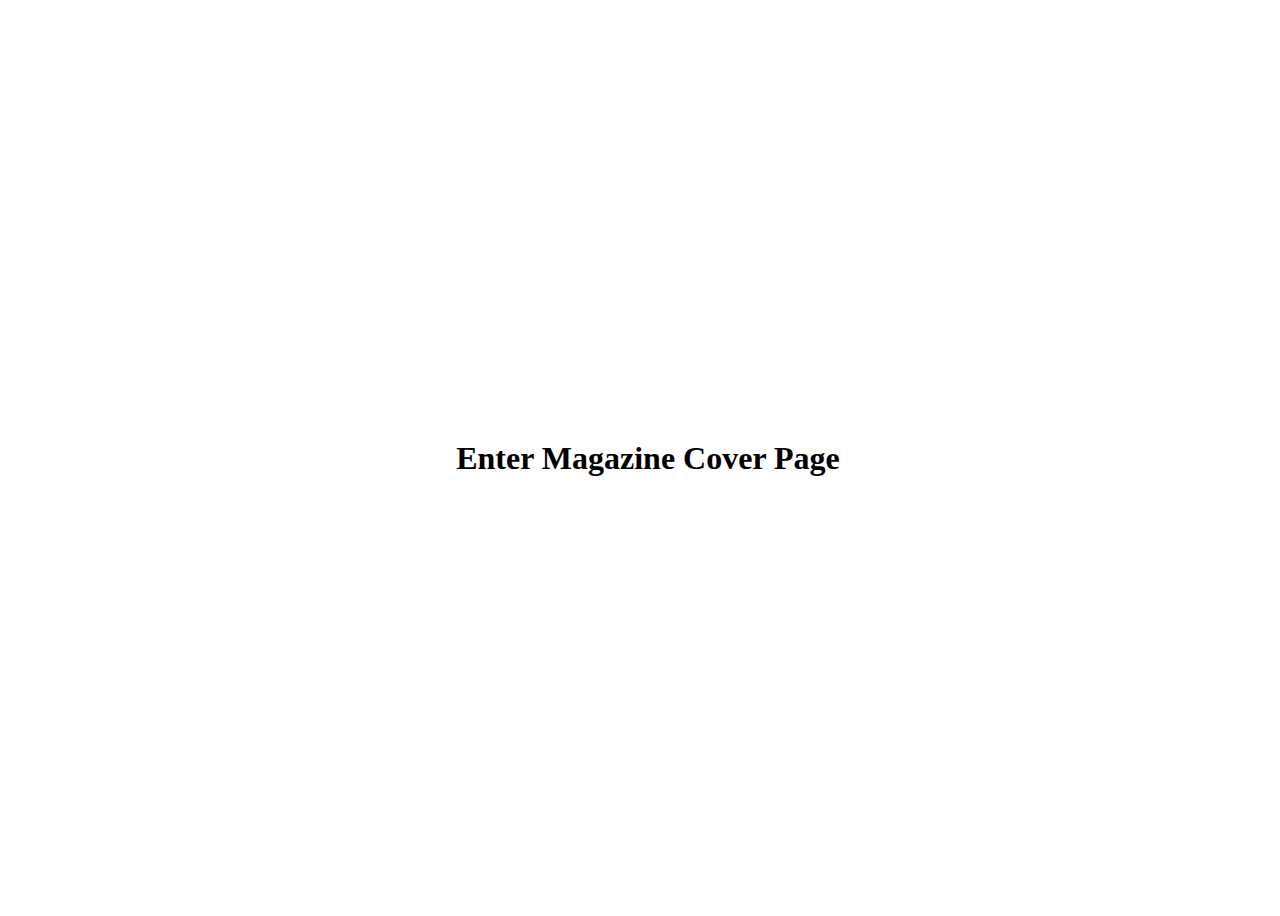
<file: index.html>
<!DOCTYPE html>
<html lang="en">
<head>
    <meta charset="UTF-8">
    <meta name="viewport" content="width=device-width, initial-scale=1.0">
    <link rel="stylesheet" href="css/index-styles.css">
    <title>Enter Magazine Cover Demo</title>
</head>
<body>
    <main>
        <h1><a href="womans-day.html">Enter Magazine Cover Page</a></h1>                                                                                                                                                                                                                                                                                                                                                                                                                                                                                                                                                                                                                                                                                                                                                                                                                                                                                                                                                                      </h1>
    </main>
</body>
</html>
</file>
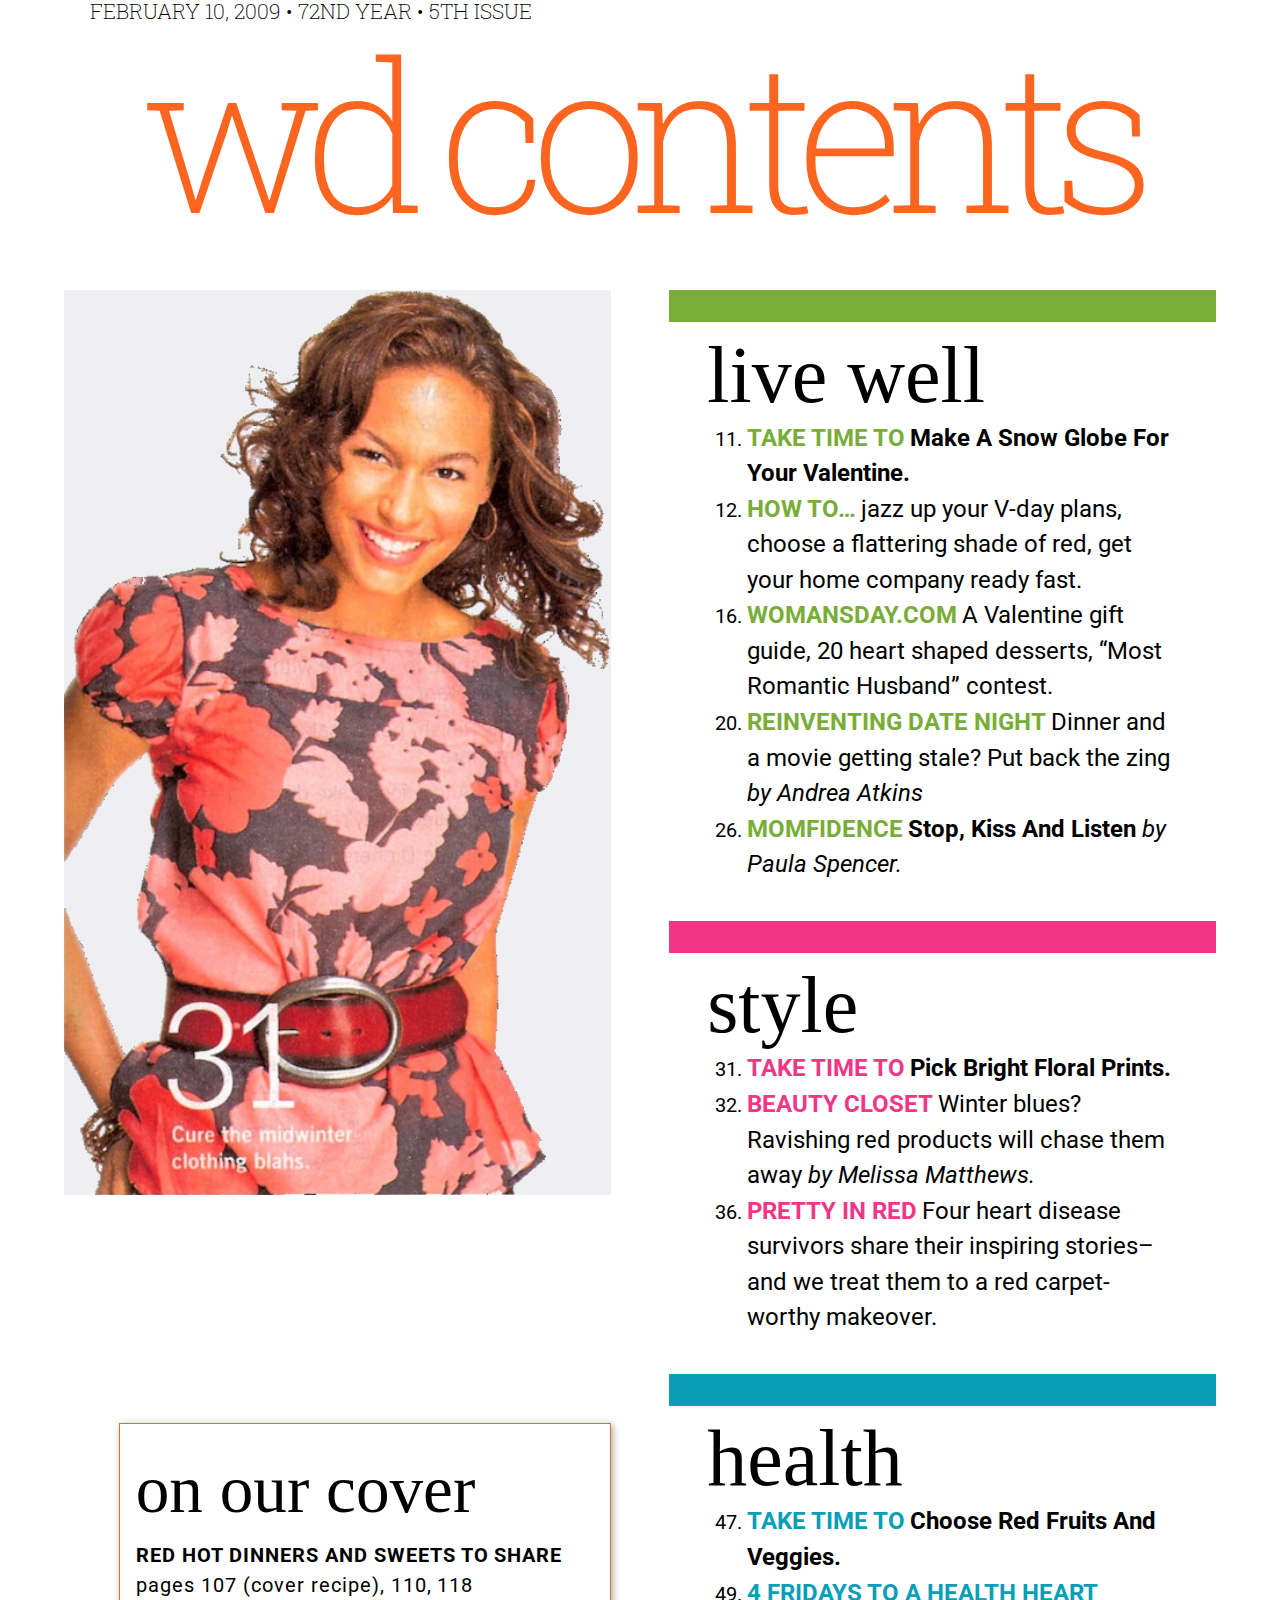
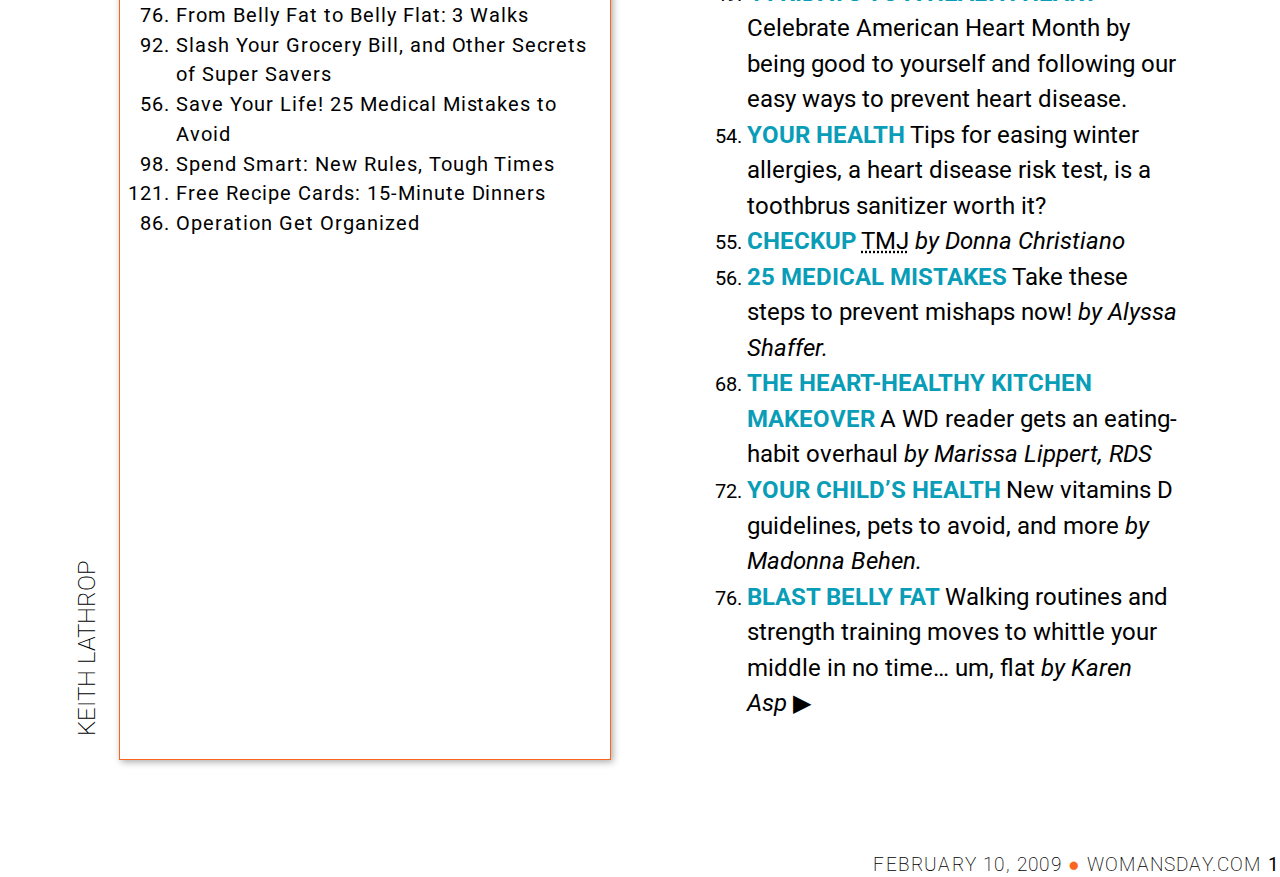
<file: womans-day.html>
<!DOCTYPE html>
<html>
<head>
	<meta charset="utf-8" />
	<title>WD Contents | Woman’s Day</title>
	<meta name="viewport" content="width=device-width, initial-scale=1.0" />
	<link href="css/normalize.css" rel="stylesheet" />
	<link href="css/styles.css" rel="stylesheet" />
</head>
<body>
	<div id="container">
		<header>
			<h1>WD Contents</h1>
			<p>February 10, 2009 • 72nd Year • 5th Issue</p>
		</header>
		<main>
			<section>
				<h2>Live Well</h2>
				<ol>
					<li value="11">
						<h3>Take Time To</h3>
						<p><strong>Make a snow globe for your valentine.</strong></p>
					</li>
					<li value="12">
						<h3>How To…</h3>
						<p>jazz up your V-day plans, choose a flattering shade of red, get your home company ready fast.</p>
					</li>
					<li value="16">
						<h3>WomansDay.com</h3>
						<p>A Valentine gift guide, 20 heart shaped desserts, <q>Most Romantic Husband</q> contest.</p>
					</li>
					<li value="20">
						<h3>Reinventing Date Night</h3>
						<p>Dinner and a movie getting stale? Put back the zing <em>by Andrea Atkins</em></p>
					</li>
					<li value="26">
						<h3>Momfidence</h3>
						<p><strong>Stop, kiss and listen</strong> <em>by Paula Spencer.</em></p>
					</li>
				</ol>
			</section>
			<section>
				<h2>Style</h2>
				<ol>
					<li value="31">
						<h3>Take Time To</h3>
						<p><strong>Pick bright floral prints.</strong></p>
					</li>
					<li value="32">
						<h3>Beauty Closet</h3>
						<p>Winter blues? Ravishing red products will chase them away <em>by Melissa Matthews.</em></p>
					</li>
					<li value="36">
						<h3>Pretty In Red</h3>
						<p>Four heart disease survivors share their inspiring stories–and we treat them to a red carpet-worthy makeover.</p>
					</li>
				</ol>
			</section>
			<section>
				<h2>Health</h2>
				<ol>
					<li value="47">
						<h3>Take Time To</h3>
						<p><strong>Choose red fruits and veggies.</strong></p>
					</li>
					<li value="49">
						<h3>4 Fridays To A Health Heart</h3>
						<p>Celebrate American Heart Month by being good to yourself and following our easy ways to prevent heart disease.</p>
					</li>
					<li value="54">
						<h3>Your Health</h3>
						<p>Tips for easing winter allergies, a heart disease risk test, is a toothbrus sanitizer worth it?</p>
					</li>
					<li value="55">
						<h3>Checkup</h3>
						<p><abbr title="Temporal-Mandibular Joint">TMJ</abbr> <em>by Donna Christiano</em></p>
					</li>
					<li value="56">
						<h3>25 Medical Mistakes</h3>
						<p>Take these steps to prevent mishaps now! <em>by Alyssa Shaffer.</em></p>
					</li>
					<li value="68">
						<h3>The Heart-Healthy Kitchen Makeover</h3>
						<p>A WD reader gets an eating-habit overhaul <em>by Marissa Lippert, RDS</em></p>
					</li>
					<li value="72">
						<h3>Your Child’s Health</h3>
						<p>New vitamins D guidelines, pets to avoid, and more <em>by Madonna Behen.</em></p>
					</li>
					<li value="76">
						<h3>Blast Belly Fat</h3>
						<p>Walking routines and strength training moves to whittle your middle in no time… um, flat <em>by Karen Asp</em> ▶</li>
				</ol>
			</section>
			<aside>
				<figure>
					<img src="model.jpg" alt="model" height="" width="" />
					<figcaption>
						<p><em>31</em> Cure the midwinter clothing blahs.</p>
						<p>Keith Lathrop</p>
					</figcaption>
				</figure>
			</aside>
			<aside>
				<h2>On Our Cover</h2>
				<p><em>Red hot dinners and sweets to share</em> pages 107 (cover recipe), 110, 118</p>
				<ol>
					<li value="76">From Belly Fat to Belly Flat: 3 Walks</li>
					<li value="92">Slash Your Grocery Bill, and Other Secrets of Super Savers</li>
					<li value="56">Save Your Life! 25 Medical Mistakes to Avoid</li>
					<li value="98">Spend Smart: New Rules, Tough Times</li>
					<li value="121">Free Recipe Cards: 15-Minute Dinners</li>
					<li value="86">Operation Get Organized</li>
				</ol>
			</aside>
		</main>
		<footer>
			<p><small><time datetime="2009-02-10">February 10, 2009</time> <em>●</em> WomansDay.com <strong>1</strong></small></p>
		</footer>
	</div><!-- end #container -->
</body>
</html>
</file>
<file: css/index-styles.css>
body {
    width: 100vw;
    height: 100vh;
    display: flex;
    justify-content: center;
    align-items: center;
}
a {
    text-decoration: none;
    color: black;
    text-shadow: none;
    transition: color 1s, text-shadow 1s;
}
a:hover {
    color: palevioletred;
    text-shadow: 5px 5px 5px #ccc;
}
</file>
<file: css/styles.css>
@charset "UTF-8";
@import url('https://fonts.googleapis.com/css2?family=Roboto+Slab:wght@100..900&family=Roboto:ital,wght@0,100..900;1,100..900&display=swap');
html {
	box-sizing: border-box;
    --magazine-orange: #fc6520;
    --magazine-green: #78ad37;
    --magazine-pink: #f13685;
    --magazine-blue: #099db7;
}
*, *:before, *:after {
	box-sizing: inherit;
    margin: 0;
}
main {
    position: relative;
    margin: 0 auto;
    display: grid;
    width: 90vw;
    height: 100%;
    grid-template-columns: 1fr 1fr;
    column-gap: 5%;
}
h3,p,ol {
    font-family: 'Roboto', sans-serif;
    font-size: calc(1em + 0.3vw);
}
h1,header>p {
    font-family: 'Roboto Slab', serif;
    font-weight: 200;
}
h1 {
    margin: 1vw 0 3vw;
    position: relative;
    text-align: center;
    text-transform: lowercase;
    letter-spacing: -1.5vw;
    /* Will change in size according to 14% view width with a minimum of 1em */
    font-size: calc(1em + 15vw);
    color: var(--magazine-orange);
    text-shadow: 0 0 0 transparent;
    transition: color 0.5s, text-shadow 0.5s;
}
h1:hover {
    color: var(--magazine-pink);
    text-shadow: 5px 5px 5px #ccc;
}
header>p {
    text-transform: uppercase;
    position: absolute;
    top: 0;
    left: 7vw;
    font-size: calc(0.5em + 1vw);
}
aside:nth-of-type(2), section {
    padding: 3vw;
}
aside,section>*:not(h2) {
    line-height: 1.5;
}
section {
    position: relative;
    background-color: transparent;
    transition: background-color 1s;
}
section:hover {
    background-color: #510048;
    color: rgb(168, 168, 168);
}
section:before {
    position: absolute;
    content: "";
    display: block;
    /* Offset pseudo element up to top of grid */
    top: 0;
    left: 0;
    width: 100%;
    height: 2.5vw;
}
section:nth-of-type(1):before {
    background-color: var(--magazine-green);
}
section:nth-of-type(2):before {
    background-color: var(--magazine-pink);
}
section:nth-of-type(3):before {
    background-color: var(--magazine-blue);
}
aside>*:not(:first-child) {
    letter-spacing: 0.05em;
}
aside>ol,section>ol {
    max-width: 49ch;
    hyphens: auto;
    margin-left: auto;
    background-color: transparent;
}
aside:nth-of-type(1) {
    grid-column: 1 / 2;
    grid-row: 1/ 3;
}
aside:nth-of-type(2) {
    position: relative;
    grid-column: 1 / 2;
    grid-row: 3 / 4;
    top: 0;
    right: 0;
    width: 90%;
    height: 95%;
    margin: auto 0 0 auto;
    padding: 1em;
    border: 1px solid var(--magazine-orange);
    box-shadow: 2px 2px 7px #aaaaaa;
    transition: box-shadow 0.5s, top 0.5s, right 0.5s;
}
aside:nth-of-type(2):hover {
    box-shadow: 5vw 5vw 7px #aaaaaa;
    top: -5%;
    right: 5%;
}
img[src="model.jpg"] {
    /* Fit to box */
    width: 100%;
}
aside em,section h3 {
    text-transform: uppercase;
    font-style: normal;
    /* Only changes aside em */
    font-weight: bold;
}
/* h3 and p */
section h3,section p {
    display: inline;
}
section:nth-of-type(1) h3 {
    color: var(--magazine-green);
}
section:nth-of-type(2) h3 {
    color: var(--magazine-pink);
}
section:nth-of-type(3) h3 {
    color: var(--magazine-blue);
}
p strong {
    text-transform: capitalize;
}
aside>figure {
    margin: 0;
    margin-left: auto;
}
figcaption>p:first-child {
    display: none;
}
/* h2 of both aside and section elements */
section>h2 {
    text-transform: lowercase;
    font-weight: 100;
    /* Sets minimum font-size to 1em or 16px which is also relative to 2vw */
    font-size: calc(1em + 5vw);

}
/* "on our cover" */
aside:nth-of-type(2)>h2 {
    font-size: calc(1em + 4vw);
    font-weight: 100;
    text-transform: lowercase;

}
aside>figure>figcaption>p:nth-child(2), footer>p {
    font-weight: 200;
    text-transform: uppercase;
    font-size: calc(0.5em + 1em);
}
aside>figure>figcaption>p:nth-child(2) {
    /* Will be relative to main (grid-container) */
    position: absolute;
    /* Offset top 100% from relative position (main) - 10 characters */
    top: calc(100% - 10ch);
    left: -5ch;
    transform: rotate(270deg);
}
footer {
    margin-top: 7%;
}
footer>p:not(em) {
    text-align: right;
    letter-spacing: 0.05em;
}
footer>p em {
    font-family: initial;
    color: var(--magazine-orange);
}

@media only screen and (max-width: 768px) {
    main {
        /* Revert to static to "release" Keith Lathrop caption being relative to main */
        position: static;
        display: flex;
        flex-direction: column;
    }
    aside:nth-of-type(1) {
        order: -2;
        margin: 0 auto;
    }
    img[src="model.jpg"] {
        /* Fit to box */
        width: 50vw;
        box-shadow: 0 0 0 0;
        border-radius: 0;   
        transition: box-shadow 1s, border-radius 1s;
    }
    img[src="model.jpg"]:active {
        box-shadow: 0px 10px 10px 5px rgb(255, 156, 173);
        border-radius: 10vw;
    }
    aside:nth-of-type(2) {
        order: -1;
        margin: 2em auto;
    }
    aside>figure>figcaption>p:nth-child(2) {
        position: static;
        transform: none;
        text-align: center;
    }
}
</file>
